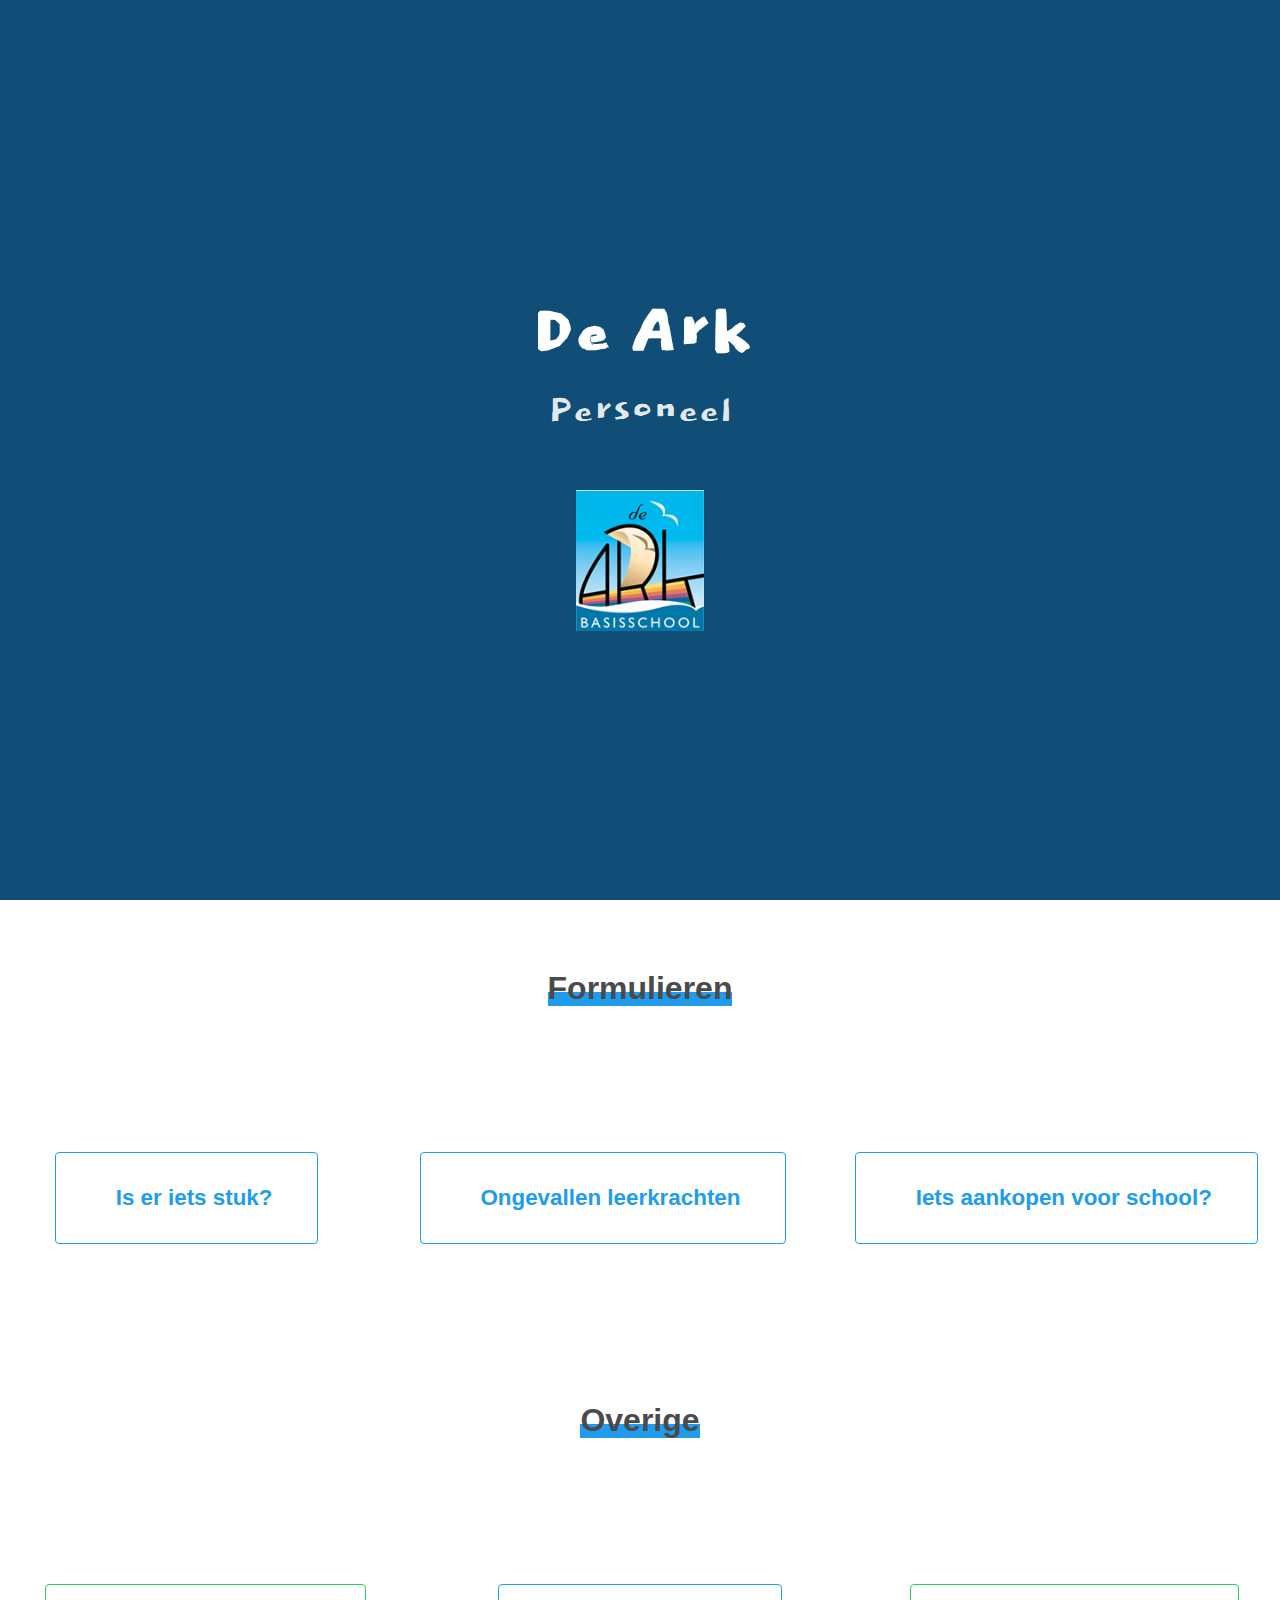
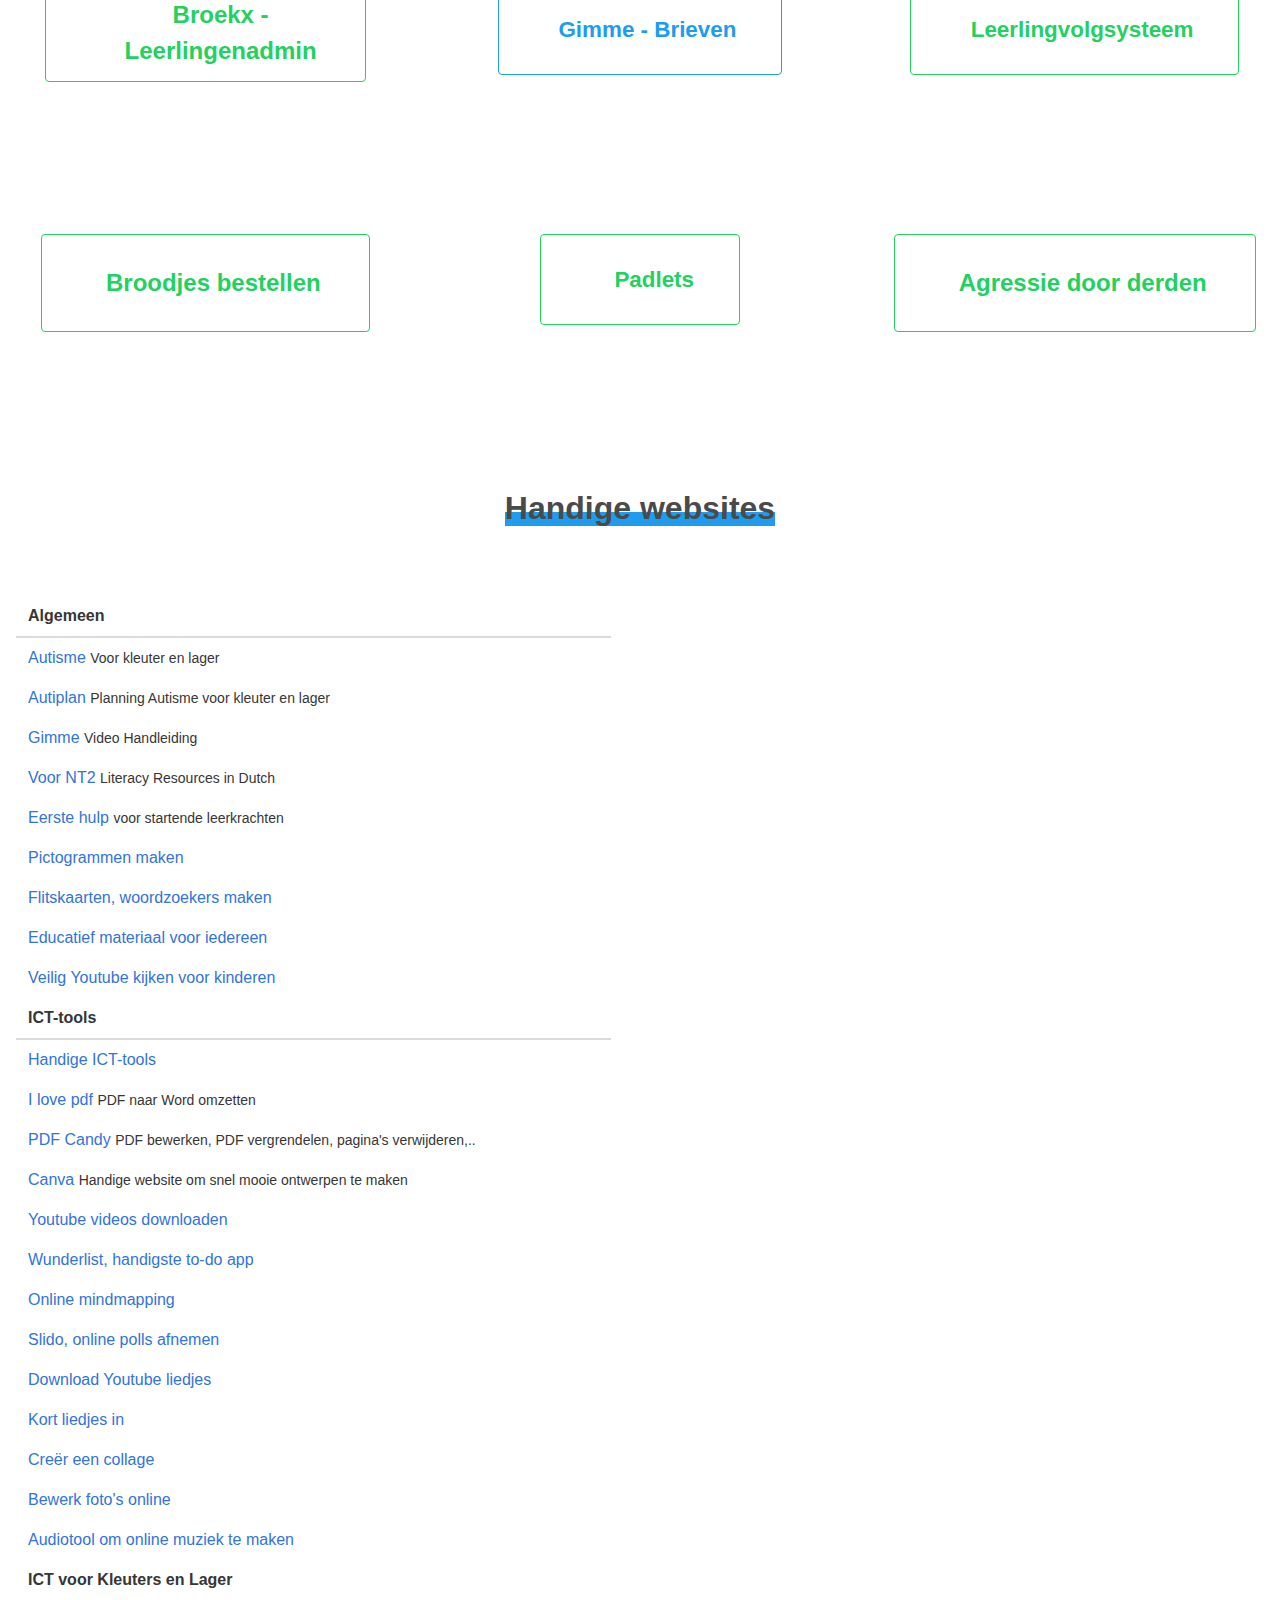
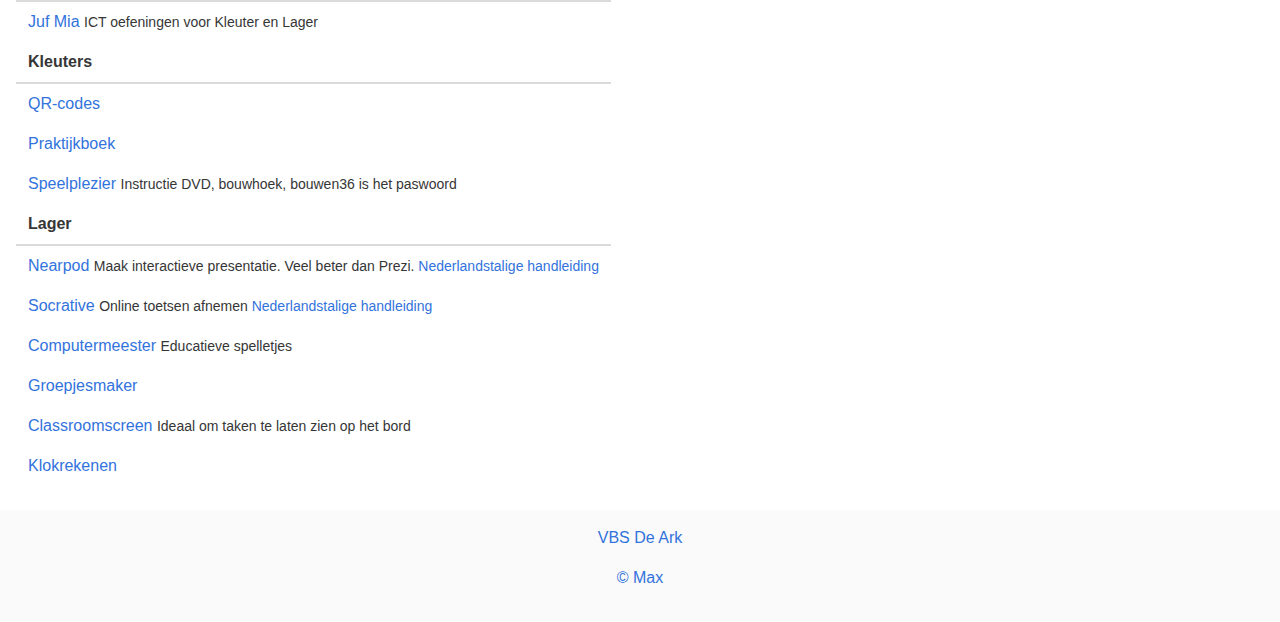
<file: index.html>
<!DOCTYPE html>
<html lang="nl">

<head>
    <meta charset="utf-8">
    <meta http-equiv="X-UA-Compatible" content="IE=edge">
    <meta name="viewport" content="width=device-width,initial-scale=1.0">
    <link rel="stylesheet" href="style.css">
    <link rel="stylesheet" href="bulma-0.7.2\css\bulma.css">
    <link rel="stylesheet" href="https://use.fontawesome.com/releases/v5.5.0/css/all.css"
          integrity="sha384-B4dIYHKNBt8Bc12p+WXckhzcICo0wtJAoU8YZTY5qE0Id1GSseTk6S+L3BlXeVIU" crossorigin="anonymous">
    <link href="https://fonts.googleapis.com/css?family=Dokdo" rel="stylesheet">

    <link rel="apple-touch-icon" sizes="180x180" href="img\logo transp.png">
    <link rel="icon" type="image/png" sizes="32x32" href="img\logo transp.png">
    <link rel="icon" type="image/png" sizes="16x16" href="/img\logo transp.png">
    <link rel="manifest" href="/site.webmanifest">
    <link rel="mask-icon" href="/safari-pinned-tab.svg" color="#5bbad5">
    <meta name="msapplication-TileColor" content="#da532c">
    <meta name="theme-color" content="#ffffff">

    <title>Personeel De Ark</title>
</head>

<body>

<!-- hero section -->
<section class="hero is-info is-large">
    <div class="hero-head"></div>
    <div class="hero-body">
        <div class="container  has-text-centered">
            <h1 class="title animation-move-in" style="font-size:5em;">
                De Ark
            </h1>
            <h2 class="subtitle animation-move-in-1" style="font-size:3em;">
                Personeel
            </h2>
            <div class='card-content is-flex animation-move-in-2 is-horizontal-center'>
                <figure class="image is-128x128 is-centered">
                    <img src="img/logo.png">
                </figure>
            </div>
        </div>
    </div>
    <div class="hero-footer"></div>
</section>

<!-- 3 cards section -->

<div class="container is-fluid">
    <div class="columns">
        <div class="column has-text-centered">
            <div class="overige">
                Formulieren
            </div>
        </div>
    </div>
</div>

<div class="columns">
    <div class="column has-text-centered">
        <a class="button is-info is-outlined" href="https://forms.office.com/Pages/ResponsePage.aspx?id=aqvSOw05oUqqz0IXpD-G0GGL8aICIDZDnnonlWCvjsZUN1JTSDFOUzVMT0QzVVRTWFo2SUtWWllDVS4u">
        <span class="icon">
          <i class="fas fa-screwdriver"></i>
        </span>
            Is er iets stuk? 
        </a>
    </div>
    <!--<div class="column has-text-centered">
        <a class="button is-success is-outlined" href="ict.html">
        <span class="icon">
          <i class="fas fa-laptop"></i>
        </span>
            Vragen over ICT?
        </a>
    </div>  -->

    <div class="column has-text-centered">
        <a class="button is-info is-outlined" href="https://forms.office.com/pages/responsepage.aspx?id=aqvSOw05oUqqz0IXpD-G0CCkkUIcMUhJsV85tHaXzXBUNkJFNk5NSlhMRENaS0tEV05BMUtOVDlOSS4u">
        <span class="icon">
          <i class="fas fa-user"></i>
        </span>
            Ongevallen leerkrachten
        </a>
    </div>
    <div class="column has-text-centered">
        <a class="button is-info is-outlined" href="https://forms.office.com/Pages/ResponsePage.aspx?id=aqvSOw05oUqqz0IXpD-G0GGL8aICIDZDnnonlWCvjsZUQ1BEWkI3RlBVQTE0NjAxOFRIUTIzRDJRMS4u">
        <span class="icon">
          <i class="fas fa-shopping-cart"></i>
        </span>
            Iets aankopen voor school?
        </a>
    </div>
</div>

<!-- anders section -->
<div class="container is-fluid">
    <div class="columns">
        <div class="column has-text-centered">
            <div class="overige">
                Overige
            </div>
        </div>
    </div>
</div>

<div class="columns has-text-centered">
    <div class="column">

        <a class="button is-success is-outlined is-large" href="http://www.broekxonweb.be/deark" target="_blank">
        <span class="icon">
          <i class="fas fa-calendar-check"></i>
        </span>
            Broekx - <br/> Leerlingenadmin </a>

    </div>

    <div class="column has-text-centered">

        <a class="button is-info is-outlined" href="https://app.gimme.eu/mygimme" target="_blank">
        <span class="icon">
          <i class="fas fa-envelope"></i>
        </span>
            Gimme - Brieven </a>

    </div>

    <div class="column has-text-centered">

        <a class="button is-success is-outlined" href="https://arkw.volglvs.be/" target="_blank">
        <span class="icon">
          <i class="fas fa-child"></i>
        </span>
            Leerlingvolgsysteem </a>

    </div>

</div>

<!-- <div class="columns has-text-centered">

    <div class="column">

        <a class="button is-success is-outlined is-large" href="https://www.supersaas.be/schedule/deark/Groenen_Hof">
        <span class="icon">
          <i class="fas fa-tree"></i></i>
        </span>
            Groenen Hof</a>

    </div>


    <div class="column has-text-centered">

        <a class="button is-info is-outlined" href="http://platform.arknet.be/" target="_blank">
        <span class="icon">
          <i class="fas fa-book-open"></i>
        </span>
            Rapport 5 en 6 </a>

    </div> -->


    <div class="columns has-text-centered">
        <div class="column">

            <a class="button is-success is-outlined is-large" href="https://forms.office.com/Pages/ResponsePage.aspx?id=aqvSOw05oUqqz0IXpD-G0GGL8aICIDZDnnonlWCvjsZUQzVFVkI3SlNTM0JZWlZPWjVOUEE3MENTNS4u">
            <span class="icon">
              <i class="fas fa-utensils"></i>
            </span>
                Broodjes bestellen</a>

        </div>
    

    <div class="column has-text-centered">
  <div class="dropdown is-hoverable">
    <div class="dropdown-trigger">
      <button class="button is-success is-outlined" aria-haspopup="true" aria-controls="dropdown-menu">
        <span class="icon">
          <i class="fas fa-bars"></i> <!-- You can choose an icon here -->
        </span>
        <span>Padlets</span>
      </button>
    </div>
    <div class="dropdown-menu" id="dropdown-menu" role="menu">
      <div class="dropdown-content">
        <a href="https://padlet.com/juf_MarijkeV/mondelinge-taalvaardigheid-op-de-ark-adiv36i7xn33jki2" class="dropdown-item">
          Mondelinge taalvaardigheid
        </a>
        <a href="https://padlet.com/juf_MarijkeV/woordenschat-op-de-ark-qntap0hgzs1gmpd8" class="dropdown-item">
          Woordenschat
        </a>
        <a href="https://padlet.com/suegoossens/leesbevordering-op-de-ark-hytf5s8ju8911afr" class="dropdown-item">
          Leesbevordering
        </a>
          </a>
        <a href="https://padlet.com/juf_MarijkeV/begrijpend-lezen-57zb7u0euso26qar" class="dropdown-item">
          Begrijpend lezen
        </a>
        <!-- ... other items -->
      </div>
    </div>
  </div>
</div>

    <div class="column">

        <a class="button is-success is-outlined is-large" href="https://forms.office.com/pages/responsepage.aspx?id=aqvSOw05oUqqz0IXpD-G0CCkkUIcMUhJsV85tHaXzXBUMVY3QkgyNFlLM0MwRjBUUkJXNlg5NEg3Ti4u">
        <span class="icon">
          <i class="fas fa-envelope"></i>
        </span>
            Agressie door derden</a>

    </div>

</div>
</div>

<div class="columns has-text-centered">

    <!-- <div class="column">

        <a class="button is-success is-outlined is-large" href="http://www.supersaas.be/schedule/deark/VillaTuin">
        <span class="icon">
          <i class="fas fa-hotel"></i></i>
        </span>
            VillaTuin</a>

    </div>
    
    <div class="column has-text-centered">

        <a class="button is-info is-outlined" href="https://www.supersaas.be/schedule/deark/Glazen_zaal" target="_blank">
        <span class="icon">
          <i class="fas fa-envelope"></i>
        </span>
            Glazen zaal </a>

    </div>
    
    <div class="column has-text-centered">

        <a class="button is-info is-outlined" href="https://www.supersaas.be/schedule/deark/Polyvalente_zaal" target="_blank">
        <span class="icon">
          <i class="fas fa-envelope"></i>
        </span>
            Polyvalente zaal </a>

    </div>
</div>

<div class="columns has-text-centered">
    <div class="column">

        <a class="button is-success is-outlined is-large" href="https://www.supersaas.be/schedule/deark/Toekomstige_instapklas " target="_blank">
        <span class="icon">
          <i class="fas fa-calendar-check"></i>
        </span>
            Instapklas </a> -->

    </div>
</div>

<!-- handige lijst section -->
<div class="container is-fluid">
    <div class="columns">
        <div class="column has-text-centered">
            <div class="overige">
                Handige websites
            </div>
        </div>
    </div>
</div>

<table class="table">
    <thead>
    <tr>
        <th><strong>Algemeen</strong></th>
    </tr>
    </thead>
    <tbody>

    <td>
        <a href="http://karencolpaert.wixsite.com/buitengewoon" target="_blank">Autisme </a> <small>Voor kleuter en
        lager</small>

    </td>
    <td>

        <a href="https://autiplan.nl/" target="_blank">Autiplan </a> <small>Planning Autisme voor kleuter en
        lager</small>

    </td>
    <td>

        <a href="http://handleiding.gimme.eu/ja.html" target="_blank">Gimme </a> <small>Video Handleiding</small>

    </td>
    <td>
        <a href="http://www.sparklebox.co.uk/netherlands/dutch/literacy/#.XBDqcGhKhpg" target="_blank">Voor NT2 </a>
        <small> Literacy Resources in Dutch</small>
    </td>

    <td>
        <a href="http://eerstehulpvoorstarters.weebly.com/" target="_blank">Eerste hulp </a> <small>voor startende
        leerkrachten </small>
    </td>

    <td>
        <a href="https://www.pictoselector.eu/nl/" target="_blank">Pictogrammen maken </a>
    </td>

    <td>
        <a href="https://www.senteacher.org/print/" target="_blank">Flitskaarten, woordzoekers maken </a>
    </td>

    <td>
        <a href="https://www.specials4schools.com/nl/assortiment-s4s/taal/" target="_blank">Educatief materiaal voor
            iedereen </a>
    </td>

    <td>
        <a href="https://meestersander.nl/2019/02/05/tip-van-meester-sander-veilig-youtube-kijken-met-youtube-kids/"
           target="_blank">Veilig Youtube kijken voor kinderen </a>
    </td>

    </tbody>

    <thead>
    <tr>
        <th><strong>ICT-tools</strong></th>
    </tr>
    </thead>
    <tbody>
    <td>
        <a href="https://toolboxgo.yurls.net/nl/page/1065715#boxes-container" target="_blank">Handige ICT-tools </a>
    </td>
    <td>
        <a href="https://www.ilovepdf.com/pdf_to_word" target="_blank">I love pdf </a> <small>PDF naar Word
        omzetten</small>
    </td>
    <td>
        <a href="https://pdfcandy.com/nl/" target="_blank">PDF Candy </a> <small>PDF bewerken, PDF vergrendelen,
        pagina's verwijderen,.. </small>
    </td>
    <td>
        <a href="https://www.canva.com/" target="_blank">Canva </a> <small>Handige website om snel mooie ontwerpen te
        maken </small>
    </td>
    <td>
        <a href="https://downfromyoutube.blogspot.com/2011/12/download-video-from-youtube-with-ss.html"
           target="_blank">Youtube
            videos downloaden </a>
    </td>

    <td>
        <a href="https://www.wunderlist.com/" target="_blank">Wunderlist, handigste to-do app </a>
    </td>

    <td>
        <a href="https://www.mindmeister.com/nl" target="_blank"> Online mindmapping </a>
    </td>

    <td>
        <a href="https://www.sli.do/" target="_blank"> Slido, online polls afnemen </a>
    </td>

    <td>
        <a href="http://youtubemp3free.org/" target="_blank">Download Youtube liedjes </a>
    </td>

    <td>
        <a href="https://mp3cut.net/" target="_blank">Kort liedjes in </a>
    </td>

    <td>
        <a href="https://www.photojoiner.net/" target="_blank">Creër een collage </a>
    </td>

    <td>
        <a href="https://www.befunky.com/" target="_blank">Bewerk foto's online </a>
    </td>

    <td>
        <a href="https://www.audiotool.com/product" target="_blank">Audiotool om online muziek te maken </a>
    </td>
    </tbody>

    <thead>
    <tr>
        <th><strong>ICT voor Kleuters en Lager</strong></th>
    </tr>
    </thead>
    <tbody>
    <td>
        <a href="https://www.ictjufmia.be/" target="_blank">Juf Mia </a> <small>ICT oefeningen voor Kleuter en
        Lager</small>
    </td>
    </tbody>

    <thead>
    <tr>
        <th><strong>Kleuters</strong></th>
    </tr>
    </thead>
    <tbody>
    <td>
        <a href="https://kleutersdigitaal.nl/qr-codes-bij-elkaar/" target="_blank">QR-codes </a> <small> </small>
    </td>

    <td>
        <a href="http://praktijkboekmedia.vsko.be/content/kleuters" target="_blank">Praktijkboek </a> <small> </small>
    </td>

    <td>
        <a href="http://www.speelplezier.tv/" target="_blank">Speelplezier </a> <small>Instructie DVD, bouwhoek,
        bouwen36 is het paswoord </small>
    </td>


    </tbody>

    <thead>
    <tr>
        <th><strong>Lager</strong></th>
    </tr>
    </thead>
    <tbody>
    <td>
        <a href="https://nearpod.com/" target="_blank">Nearpod </a> <small>Maak interactieve presentatie. Veel beter dan
        Prezi. <a href="http://differentiatie.weebly.com/uploads/6/3/6/4/63640411/handleiding_nearpod.pdf"
                  target="_blank">Nederlandstalige handleiding</a>
    </small>
    </td>

    <td>
        <a href="https://www.socrative.com/" target="_blank"> Socrative </a> <small>Online toetsen afnemen <a
            href="http://meneermark.weebly.com/uploads/2/0/7/6/20765230/handleiding_socrative.pdf"
            target="_blank">Nederlandstalige handleiding</a>
    </small>
    </td>

    <td>
        <a href="https://www.computermeester.be/" target="_blank">Computermeester </a> <small>Educatieve spelletjes
    </small>
    </td>

    <td>
        <a href="https://basisonderwijs.online/digibordtools/html5/groepjesmaker.html" target="_blank">Groepjesmaker
        </a> <small>
    </small>
    </td>


    <td>
        <a href="https://classroomscreen.com/" target="_blank">Classroomscreen </a> <small>Ideaal om taken te laten
        zien op het bord </small>
    </td>

    <td>
        <a href="https://www.klokrekenen.nl/" target="_blank">Klokrekenen </a> <small> </small>
    </td>


    </tbody>

</table>


<footer class="footer">
    <div class="content has-text-centered">
        <p>
            <a href="www.arknet.be" target="_blank">VBS De Ark</a>
        </p>
        <a href="https://www.maxstouten.com" target="_blank">
            <p> &#169 Max </p>
        </a>

    </div>
</footer>

</body>
</file>
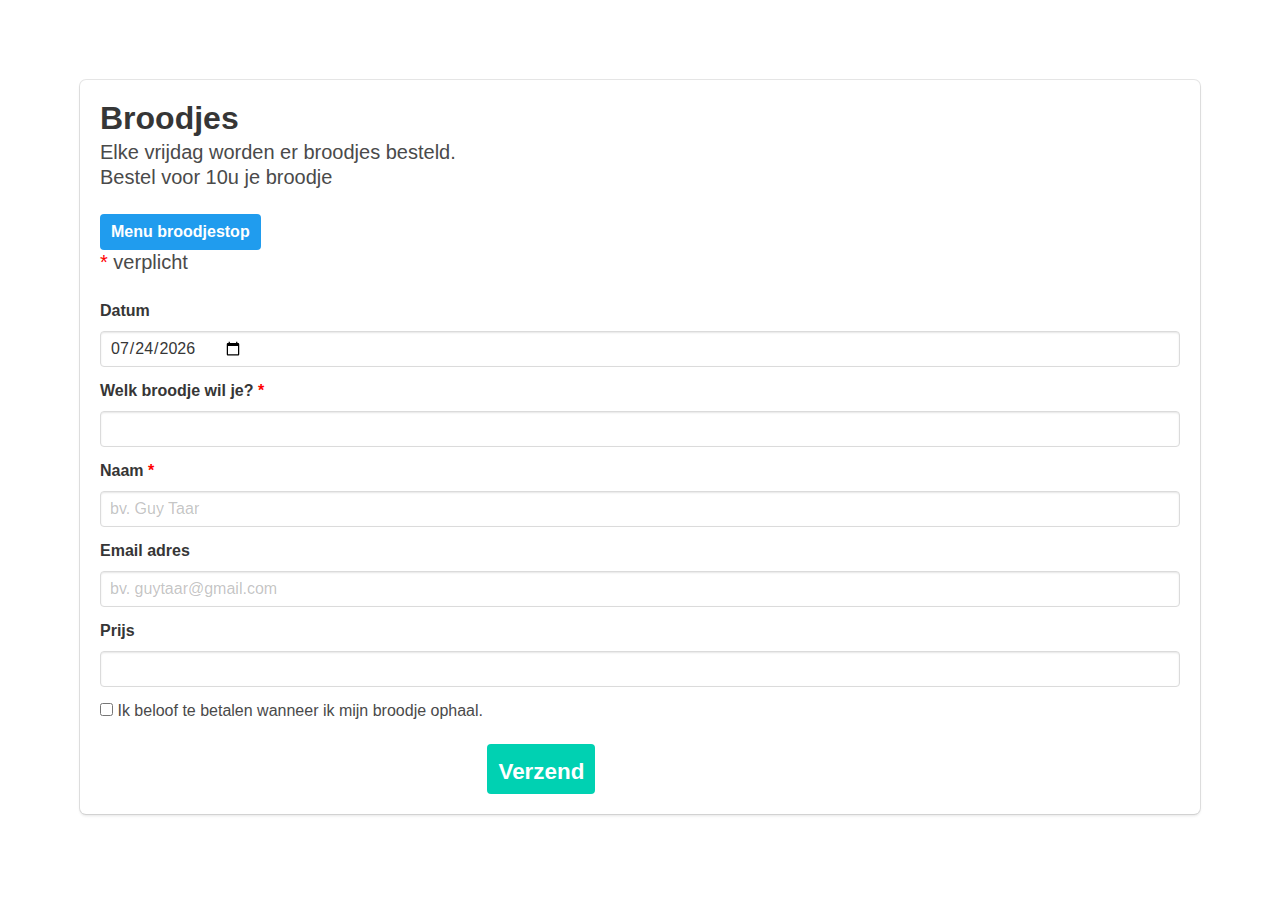
<file: broodjes.html>
<!DOCTYPE html>
<html lang="nl">
<head>
    <meta charset="UTF-8">
    <meta name="viewport" content="width=device-width, initial-scale=1.0">
    <meta http-equiv="X-UA-Compatible" content="ie=edge">
    <link rel="stylesheet" href="style.css">
    <link rel="stylesheet" href="bulma-0.7.2\css\bulma.css">

    <link rel="icon" type="image/png" sizes="32x32" href="img\logo transp.png">
    <link rel="icon" type="image/png" sizes="16x16" href="/img\logo transp.png">

    <title>Broodjes formulier</title>
</head>
<body>

  <div class="box">
    <form accept-charset="UTF-8" action="https://usebasin.com/f/b05cf31dac46" method="POST">
    <div class="title">
        Broodjes 
    </div>
    <div class="subtitle">
        <p>Elke vrijdag worden er broodjes besteld. </p>
        <p>Bestel voor 10u je broodje</p>
    </div>     
        <a class="button is-info" href="img/broodjestop1.pdf" style="padding:10px;font-size:1em;margin-left:0;">Menu broodjestop</a>
  
    <div class="subtitle">
      <span class="asterix">*</span> verplicht
    </div>

    <div class="field">
         <label class="label">Datum </label> 
           <div class="control">
              <input class="input" type="date" id="datePicker" name="datum" >
           </div>
    </div> 


    <div class="field">
        <label class="label">Welk broodje wil je? <span class="asterix">*</span> </label> 
        <div class="control">
          <input class="input" type="textarea" name="broodje" required>
        </div>
      </div> 

    <div class="field">
        <label class="label">Naam <span class="asterix">*</span></label>
        <div class="control">
          <input class="input" type="text" placeholder="bv. Guy Taar" name="naam" required>
        </div>
      </div>
      
      <div class="field">
        <label class="label">Email adres</label>
        <div class="control">
          <input class="input" type="email" placeholder="bv. guytaar@gmail.com" name="email">
        </div>
      </div>

      
      <div class="field">
          <label class="label">Prijs</label>
          <div class="control">
            <input class="input" type="text"  name="prijs">
          </div>
        </div>  

        <label class="checkbox">
          <input type="checkbox" name="checkbox" class="checkbox" required>
          Ik beloof te betalen wanneer ik mijn broodje ophaal.
        </label>

 
          

        <input class="button is-primary" type="submit" value="Verzend">

        <input type="hidden" name="_next" value="bedankt.html" />

        <input type="hidden" name="_language" value="nl" />

      </form>
         
       

    </div>

    <script>
        
        var date = new Date();

        var day = date.getDate();
        var month = date.getMonth() + 1;
        var year = date.getFullYear();

        if (month < 10) month = "0" + month;
        if (day < 10) day = "0" + day;

        var today = year + "-" + month + "-" + day;       
        document.getElementById("datePicker").value = today;
    
    </script>
   
</body>
</html>
</file>
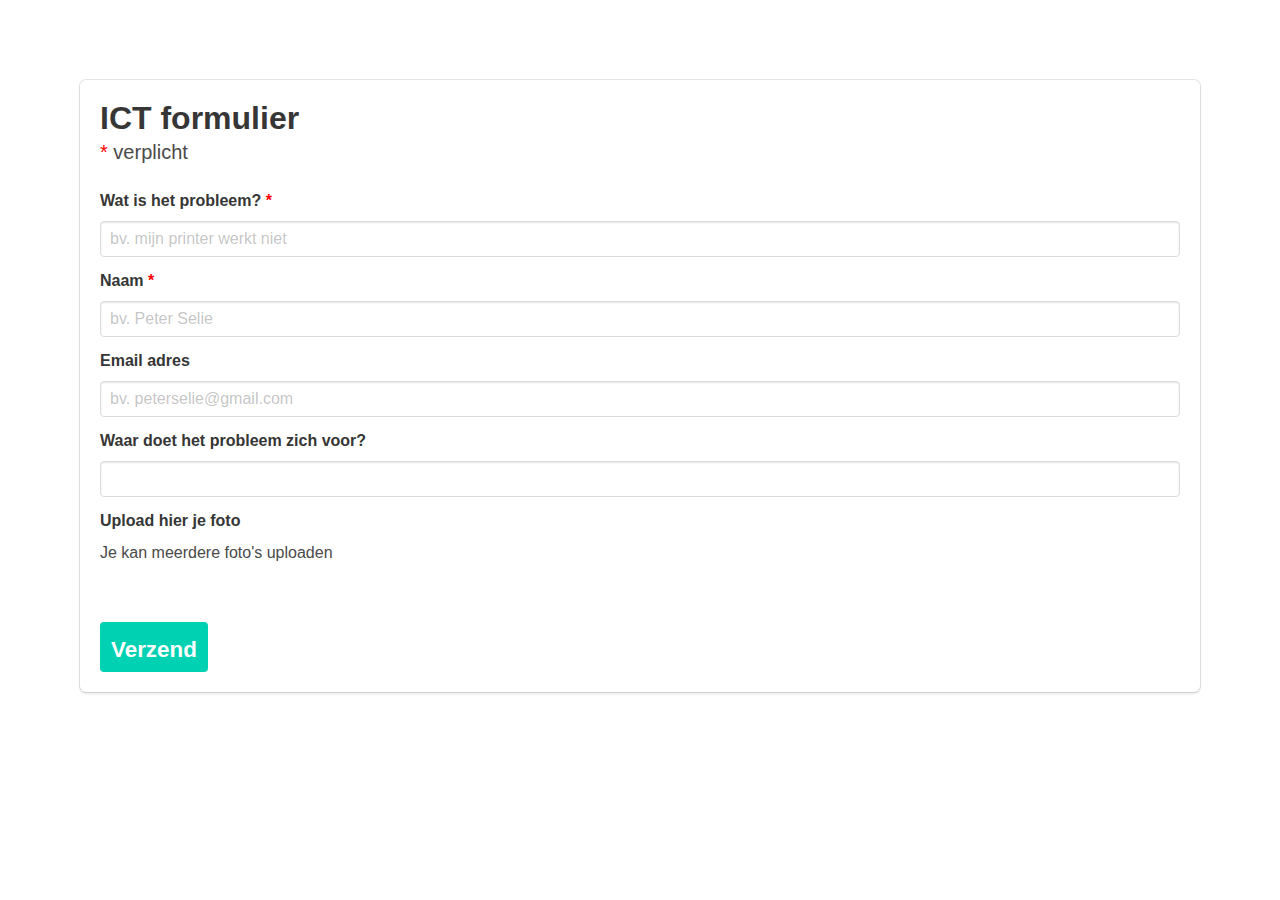
<file: ict.html>
<!DOCTYPE html>
<html lang="en">
<head>
    <meta charset="UTF-8">
    <meta name="viewport" content="width=device-width, initial-scale=1.0">
    <meta http-equiv="X-UA-Compatible" content="ie=edge">
    <link rel="stylesheet" href="style.css">
    <link rel="stylesheet" href="bulma-0.7.2\css\bulma.css">
    <script>UPLOADCARE_PUBLIC_KEY = "ade64a3cc051c50d18df"</script>
    
    <title>ICT formulier</title>
</head>
<body>

  <div class="box">
     <form action="https://formspree.io/ict@arknet.be" method="POST">
    <div class="title">
        ICT formulier
    </div>

    <div class="subtitle">
      <span class="asterix">*</span> verplicht
    </div>

    <div class="field">
        <label class="label">Wat is het probleem? <span class="asterix">*</span> </label> 
        <div class="control">
          <input class="input" type="textarea" placeholder="bv. mijn printer werkt niet" name="probleem" required>
        </div>
      </div> 

    <div class="field">
        <label class="label">Naam <span class="asterix">*</span></label>
        <div class="control">
          <input class="input" type="text" placeholder="bv. Peter Selie" name="naam" required>
        </div>
      </div>
      
      <div class="field">
        <label class="label">Email adres</label>
        <div class="control">
          <input class="input" type="email" placeholder="bv. peterselie@gmail.com" name="email">
        </div>
      </div>

      <div class="field">
          <label class="label">Waar doet het probleem zich voor?</label>
          <div class="control">
            <input class="input" type="text" placeholder="" name="waar">
          </div>
        </div> 

        <div class="field">
            <label class="label">Upload hier je foto</label>
            <div class="is-size-6">Je kan meerdere foto's uploaden</div>
            <div class="control">
                <input type="hidden" role="uploadcare-uploader" name="fotos" data-multiple="true" /> 
            </div>
          </div>

          

        <input class="button is-primary" type="submit" value="Verzend">

        <input type="hidden" name="_next" value="bedankt.html" />

        <input type="hidden" name="_language" value="nl" />

      </form>
         
       

    </div>

    <!-- script voor uploaden van fotos via uploadcare-->

    <script>
        UPLOADCARE_LOCALE = "nl";
        UPLOADCARE_TABS = "camera file gphotos";
        UPLOADCARE_PUBLIC_KEY = "ade64a3cc051c50d18df";
      </script>
      <script charset="utf-8" src="//ucarecdn.com/libs/widget/3.6.1/uploadcare.full.min.js"></script>
</body>
</html>
</file>
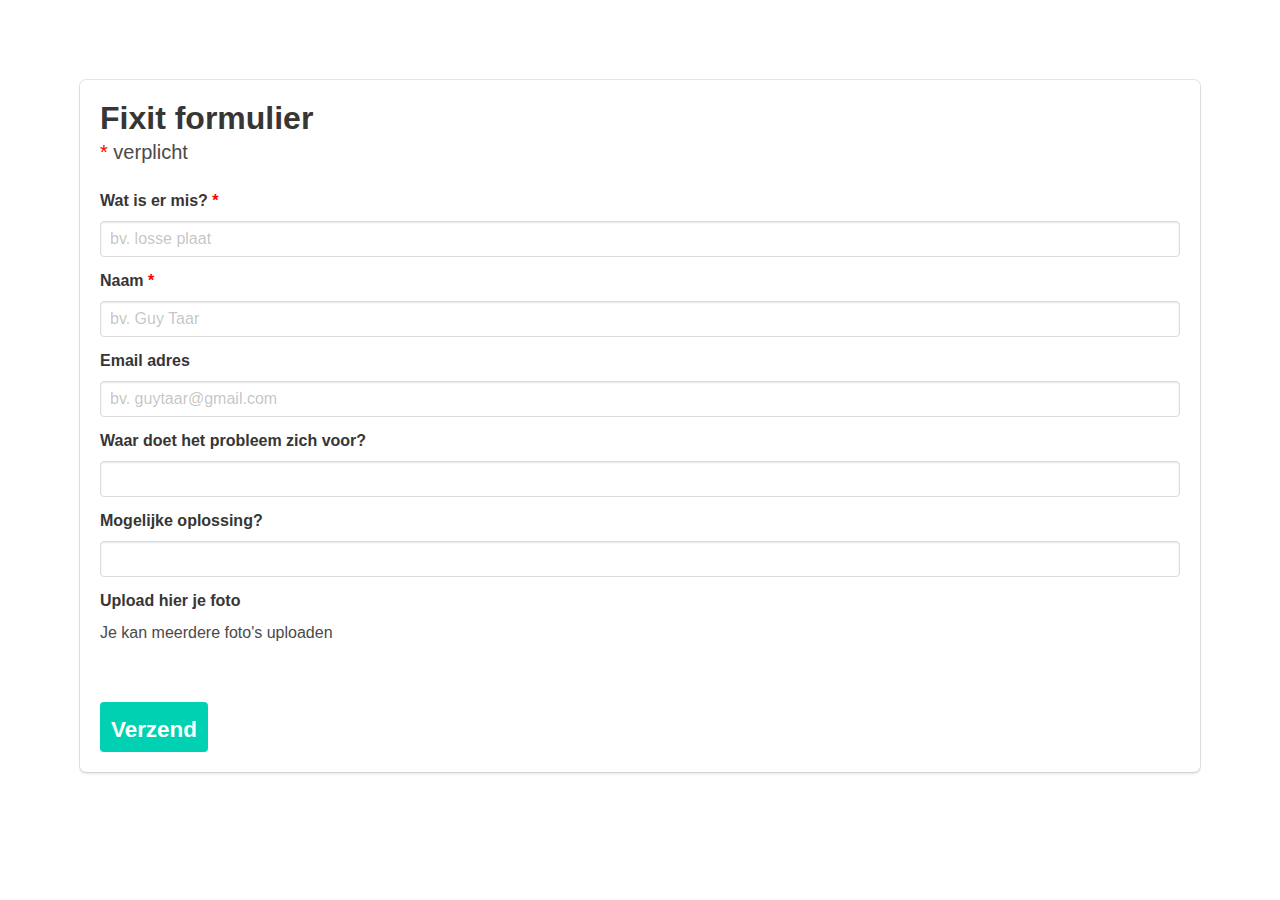
<file: preventie.html>
<!DOCTYPE html>
<html lang="en">
<head>
    <meta charset="UTF-8">
    <meta name="viewport" content="width=device-width, initial-scale=1.0">
    <meta http-equiv="X-UA-Compatible" content="ie=edge">
    <link rel="stylesheet" href="style.css">
    <link rel="stylesheet" href="bulma-0.7.2\css\bulma.css">
    <script>UPLOADCARE_PUBLIC_KEY = "ade64a3cc051c50d18df"</script>

    <link rel="icon" type="image/png" sizes="32x32" href="img\logo transp.png">
    <link rel="icon" type="image/png" sizes="16x16" href="/img\logo transp.png">
    
    <title>Fixit formulier</title>
</head>
<body>

  <div class="box">
    <form action="https://formspree.io/ict@arknet.be" method="POST">
    <div class="title">
        Fixit formulier
    </div>

    <div class="subtitle">
      <span class="asterix">*</span> verplicht
    </div>

    <div class="field">
        <label class="label">Wat is er mis? <span class="asterix">*</span> </label> 
        <div class="control">
          <input class="input" type="textarea" placeholder="bv. losse plaat" name="probleem" required>
        </div>
      </div> 

    <div class="field">
        <label class="label">Naam <span class="asterix">*</span></label>
        <div class="control">
          <input class="input" type="text" placeholder="bv. Guy Taar" name="naam" required>
        </div>
      </div>
      
      <div class="field">
        <label class="label">Email adres</label>
        <div class="control">
          <input class="input" type="email" placeholder="bv. guytaar@gmail.com" name="email">
        </div>
      </div>

      <div class="field">
          <label class="label">Waar doet het probleem zich voor?</label>
          <div class="control">
            <input class="input" type="text" placeholder="" name="waar">
          </div>
        </div> 

        <div class="field">
            <label class="label">Mogelijke oplossing?</label>
            <div class="control">
              <input class="input" type="text" placeholder="" name="oplossing">
            </div>
          </div> 

        <div class="field">
            <label class="label">Upload hier je foto</label>
            <div class="is-size-6">Je kan meerdere foto's uploaden</div>
            <div class="control">
                <input type="hidden" role="uploadcare-uploader" name="preventiefotos" data-multiple="true" /> 
            </div>
          </div>

          

        <input class="button is-primary" type="submit" value="Verzend">

        <input type="hidden" name="_next" value="bedankt.html" />

        <input type="hidden" name="_language" value="nl" />

      </form>
         
       

    </div>

    <!-- script voor uploaden van fotos via uploadcare-->

    <script>
        UPLOADCARE_LOCALE = "nl";
        UPLOADCARE_TABS = "camera file gphotos";
        UPLOADCARE_PUBLIC_KEY = "ade64a3cc051c50d18df";
      </script>
      <script charset="utf-8" src="//ucarecdn.com/libs/widget/3.6.1/uploadcare.full.min.js"></script>
</body>
</html>
</file>
<file: style.css>
body {
  font-family: Raleway, sans-serif;
}

/* hero style */
.hero {
  background-image: url(https://images.unsplash.com/photo-1590402494682-cd3fb53b1f70?ixid=MXwxMjA3fDB8MHxwaG90by1wYWdlfHx8fGVufDB8fHw%3D&ixlib=rb-1.2.1&auto=format&fit=crop&w=1500&q=80);

  height: 100vh;
  font-family: 'Dokdo', cursive;
}

.hero:before {
  content: '';
  width: 100%;
  height: 100vh;
  display: block;
  top: 0;
  left: 0;
  position: absolute;
  background: rgba(0, 0, 0, 0.5);
}


.is-horizontal-center {
  justify-content: center;
}

.title,
.subtitle {
  font-size: 2em;
}

/* column style */
.column {
  margin-top: 4em;
  margin-bottom: 4em;
}

.button {
  padding: 70px;
  font-size: 2em;
  font-weight: bold;
  padding: 50px;
  margin-left: 1em;
  margin-right: 1em;
}


@media screen and (max-width: 600px) {

  .button {
    padding: 5px;
    padding-top: 10px;
    padding-bottom: 10px;
    margin: 0.2em;
    font-size: 1.6em;
  }
}

/* font awesome icons style*/

.fas {
  padding-right: 25px;
}

.button:hover .fas {
  transform: rotate(360deg);
  transition-duration: 0.8s;
}

/* andere */
.overige {
  font-size: 2em;
  font-weight: bold;
  margin-bottom: -2em;
  display: inline;
  position: relative;
  background-image: linear-gradient(transparent 60%, #209CEE 40%);
  background-repeat: repeat-x;
  background-size: 200% 100%;
  transition: background-size 1s ease;
}

td {
  display: block;
}



/* footer */
.footer {
  padding: 0em;
}

/* form style */
.box {
  margin-top: 5em;
}

@media screen and (min-width: 886px) {
  .box {
    padding: 5em;
  }
}

input[type="submit"] {
  padding: 10px;
  margin: 0;
  margin-top: 2em;
}

.asterix {
  color: red;
}

input[type="radio"] {
  transform: scale(2);
}




</style>
</file>
